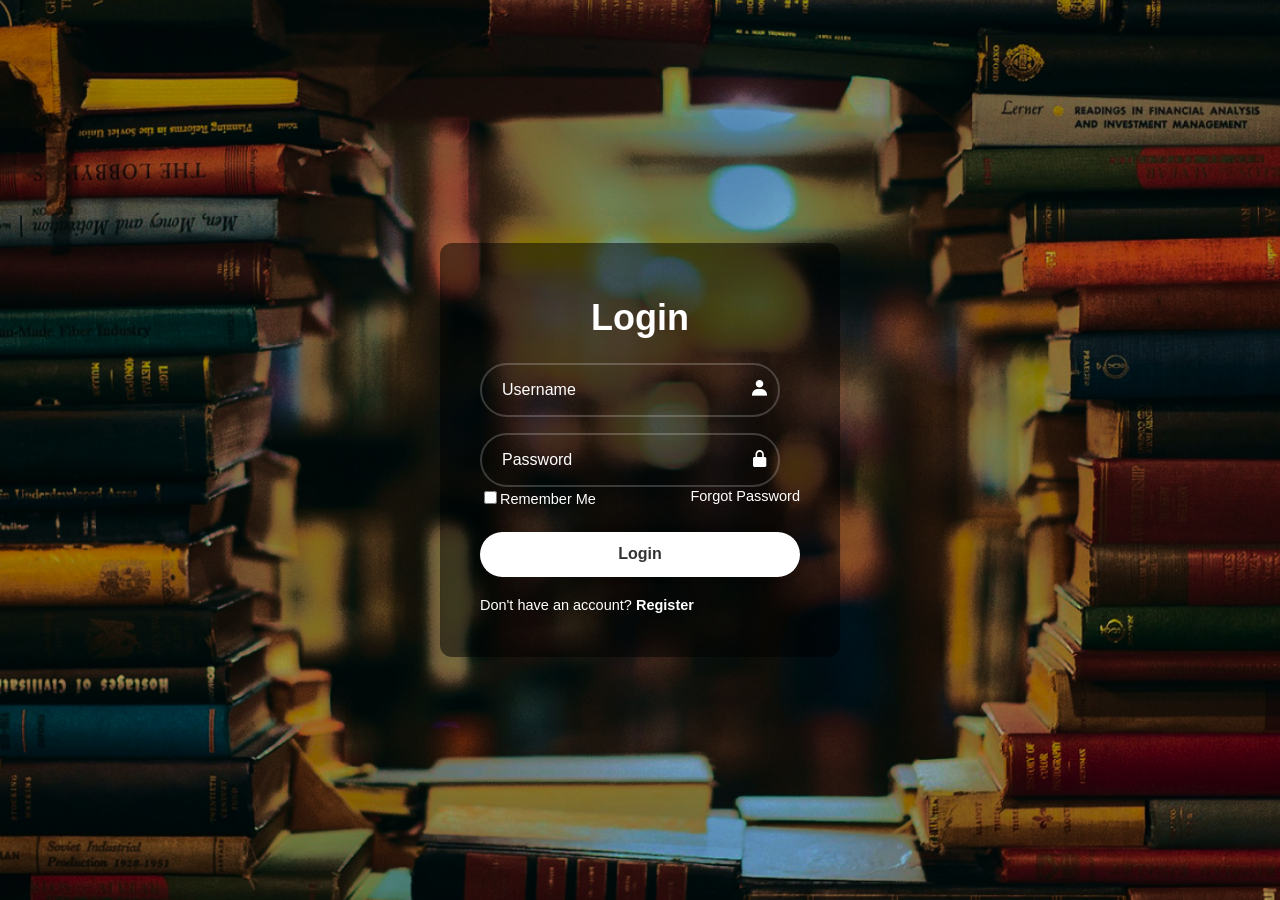
<file: Login Page/index.html>
<!DOCTYPE html>
<html lang="en">

<head>
  <meta charset="UTF-8">
  <meta name="viewport" content="width=device-width, initial-scale=1.0">
  <title>Login</title>
  <link rel="stylesheet" href="login.css">
  <link href='https://unpkg.com/boxicons@2.1.4/css/boxicons.min.css' rel='stylesheet'>
</head>

<body>
  <div class="wrapper">
    <form action="#">
      <h1>Login</h1>
      <div class="input-box">
        <input type="text" placeholder="Username" required>
        <i class='bx bxs-user'></i>
      </div>
      <div class="input-box">
        <input type="password" placeholder="Password" required>
        <i class='bx bxs-lock-alt'></i>
      </div>
      <div class="remember-forgot">
        <label><input type="checkbox">Remember Me</label>
        <a href="#">Forgot Password</a>
      </div>
      <button type="submit" class="btn"><a id="login-link" href="../Home page/Homepage.html">Login</a></button>
      <div class="register-link">
        <p>Don't have an account? <a href="../Sign up Page/sign-up page.html">Register</a></p>
      </div>
    </form>
  </div>
</body>

</html>
</file>
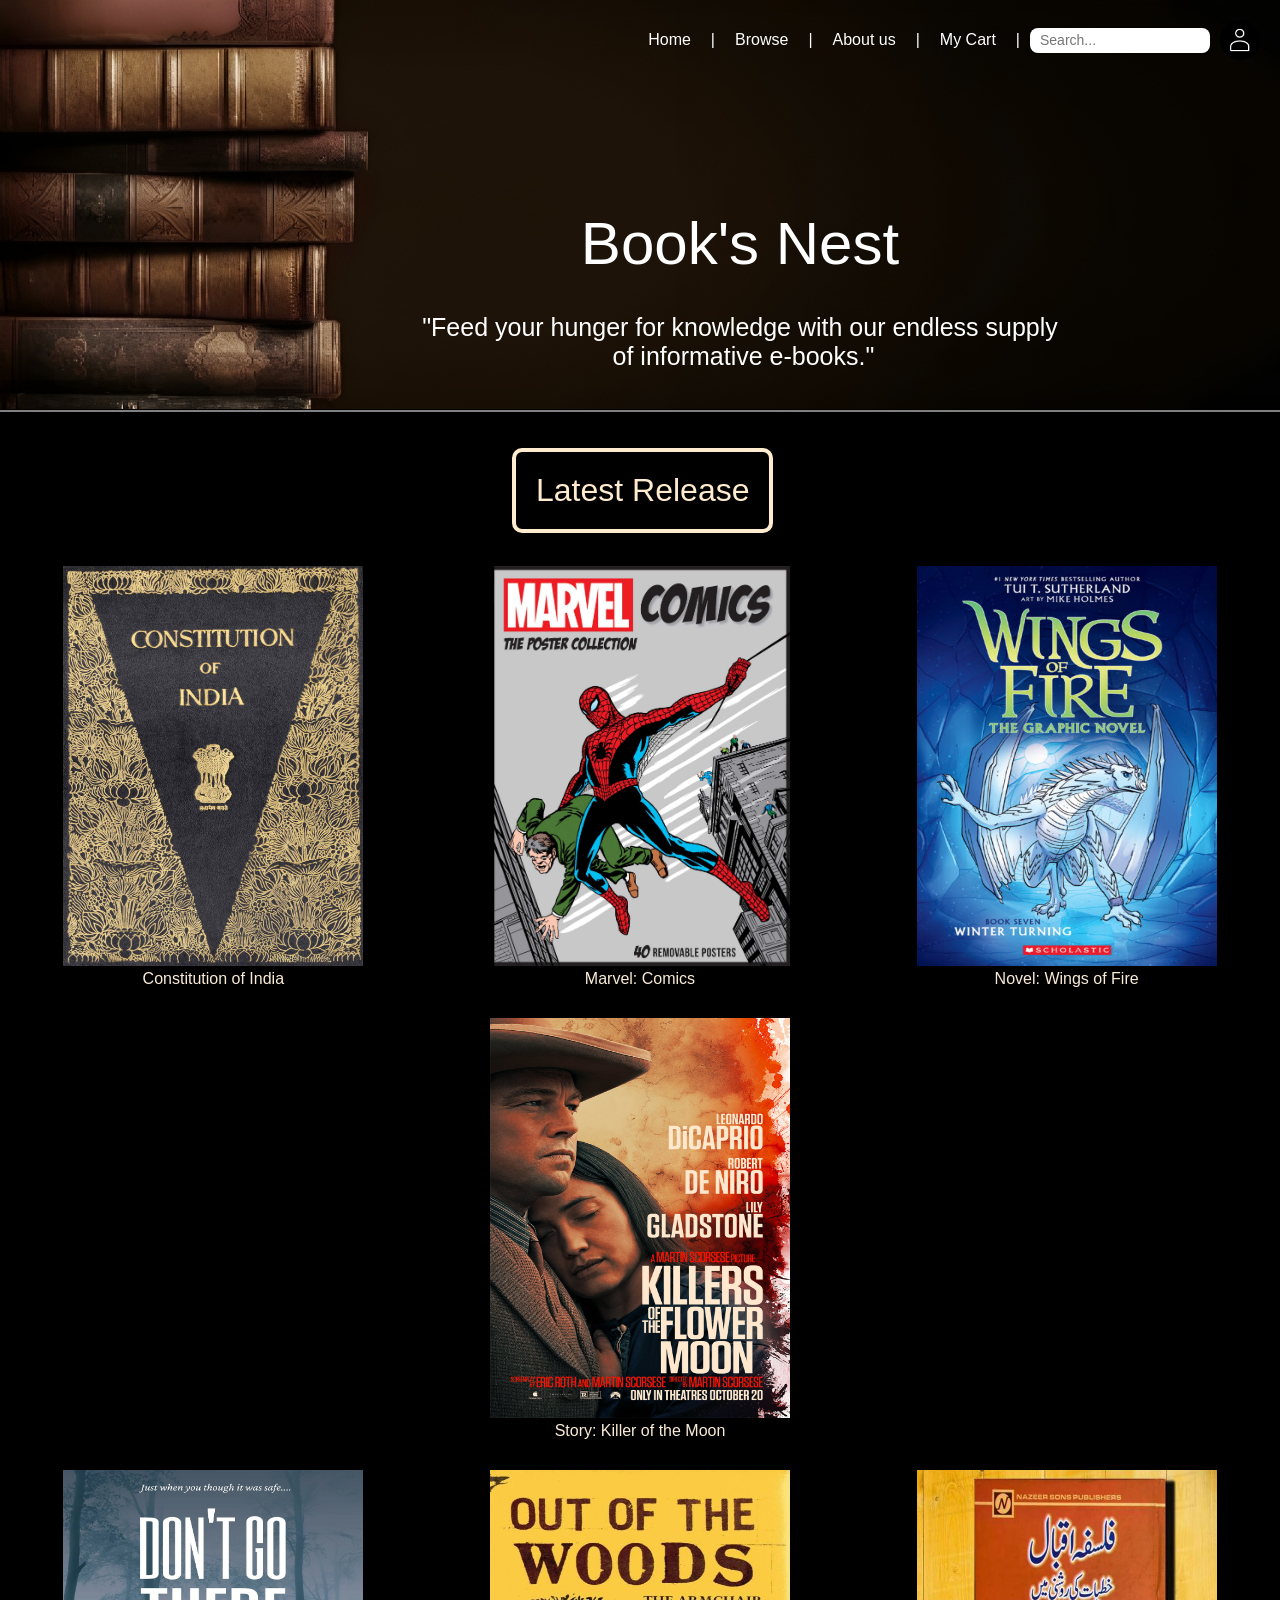
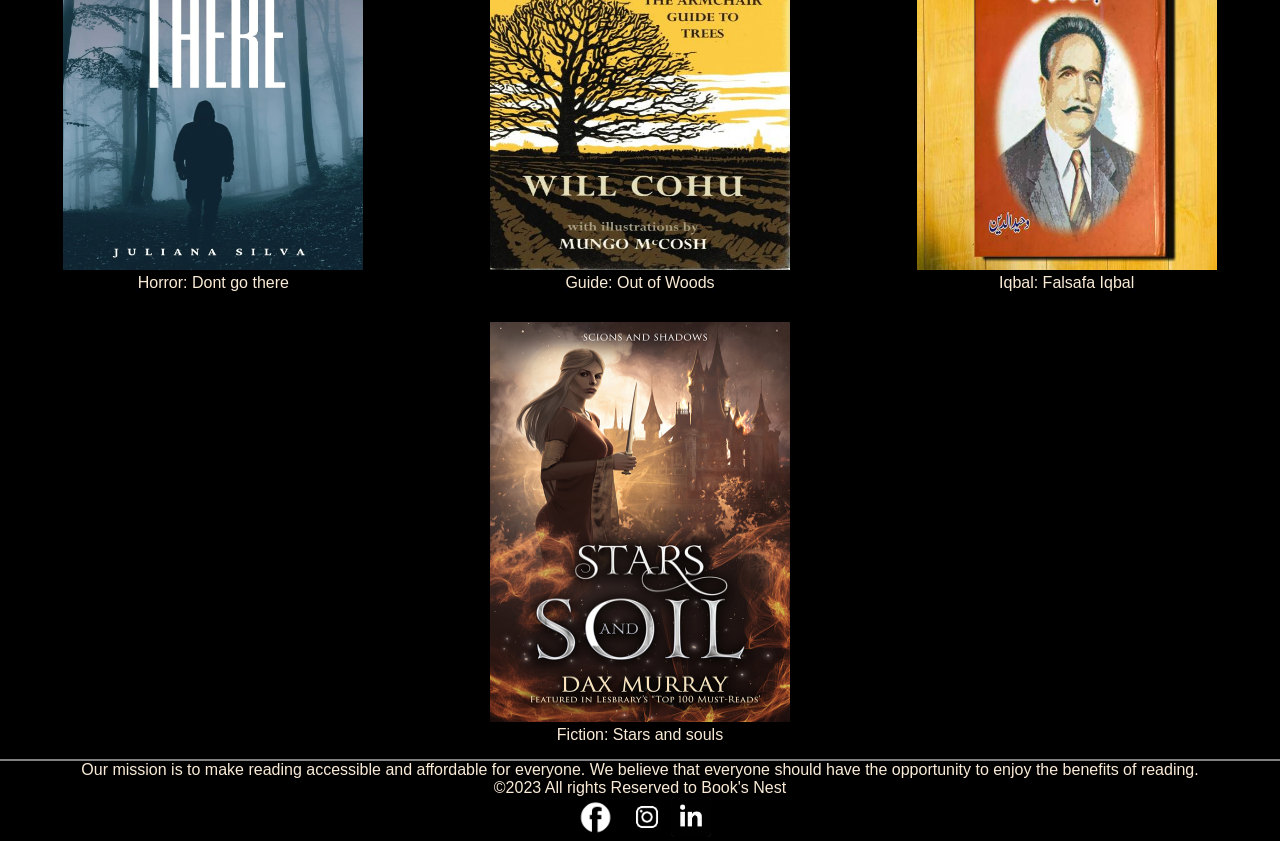
<file: Home page/Homepage.html>
<!DOCTYPE html>
<html lang="en">
<head>
    <meta charset="UTF-8">
    <meta name="viewport" content="width=device-width, initial-scale=1.0">
    <link rel="stylesheet" href="homepage.css">
    <title>Home</title>
</head>
<body>
    <div class="header">
        <div id="heads">
            <h1 id="mhead1">Book's Nest</h1>
            <pre>
                <h2 id="mhead2">"Feed your hunger for knowledge with our endless supply
 of informative e-books."</h2>
            </pre>
        </div>

        <div class="navbar">
            <a id="nav" href="#">Home</a>
            <a id="nav"> | </a>
            <a id="nav" href="../Browse/Browse.html">Browse</a>
            <a id="nav"> | </a>
            <a id="nav" href="#foot">About us</a>
            <a id="nav"> | </a>
            <a id="nav" href="../My Cart/Cart.html">My Cart</a>
            <a id="nav"> | </a>
            <input id="search" for="search" type="text" placeholder="Search...">
            <div class="user-profile" id="userProfile">
                <img src="./../Images/2476166.png" alt="User Avatar">
                <div class="dropdown-content" id="dropdownContent">
                    <a href="#">Edit Profile</a>
                    <a href="#">Report</a>
                    <a href="../Login Page/index.html" id="signOut">Sign Out</a>
                </div>
            </div>
        </div>
    </div>

    <main>
        <hr style="height:2px;border-width:0;color:gray;background-color:gray">
        <br><br>
        <a href="../Browse/Browse.html">
            <h1 id="mainhead">Latest Release</h1>
        </a>
        <br><br>
        <div class="grid-1">
            <div class="book-container">
                <a href="../Cart%20Page/Cart.html?image=../Images/book-7.png&name=Constitution%20of%20India">
                    <img class="book-image" id="latest" src="../Images/book-7.png" alt="Constitution of India">
                    <p class="book-content">Constitution of India</p>
                </a>
            </div>
            <div class="book-container">
                <a href="../Cart%20Page/Cart.html?image=../Images/book-3.jpg&name=Marvel:%20Comics">
                    <img class="book-image" src="../Images/book-3.jpg" alt="Marvel: Comics">
                    <p class="book-content">Marvel: Comics</p>
                </a>
            </div>
            <div class="book-container">
                <a href="../Cart%20Page/Cart.html?image=../Images/book-8.jpg&name=Novel:%20Wings%20of%20Fire">
                    <img class="book-image" src="../Images/book-8.jpg" alt="Novel: Wings of Fire">
                    <p class="book-content">Novel: Wings of Fire</p>
                </a>
            </div>
            <div class="book-container">
                <a href="../Cart%20Page/Cart.html?image=../Images/book-1.jpg&name=Story:%20Killer%20of%20the%20Moon">
                    <img class="book-image" src="../Images/book-1.jpg" alt="Story: Killer of the Moon">
                    <p class="book-content">Story: Killer of the Moon</p>
                </a>
            </div>
        </div>
        <div class="grid-1">
            <div class="book-container">
                <a href="../Cart%20Page/Cart.html?image=../Images/book-6.jpg&name=Horror:Dont%20go%20there">
                    <img class="book-image" src="../Images/book-6.jpg" alt="Horror: Dont go there">
                    <p class="book-content">Horror: Dont go there</p>
                </a>
            </div>
            <div class="book-container">
                <a href="../Cart%20Page/Cart.html?image=../Images/book%2013.jpg&name=Guide:Out%20of%20Woods">
                    <img class="book-image" src="../Images/book%2013.jpg" alt="Guide: Out of Woods">
                    <p class="book-content">Guide: Out of Woods</p>
                </a>
            </div>
            <div class="book-container">
                <a href="../Cart%20Page/Cart.html?image=../Images/book%2010.jpg&name=Iqbal:Falsafa%20Iqbal">
                    <img class="book-image" src="../Images/book%2010.jpg" alt="Iqbal: Falsafa Iqbal">
                    <p class="book-content">Iqbal: Falsafa Iqbal</p>
                </a>
            </div>
            <div class="book-container">
                <a href="../Cart%20Page/Cart.html?image=../Images/book%2011.avif&name=Fiction:Stars%20and%20souls">
                    <img class="book-image" src="../Images/book%2011.avif" alt="Fiction: Stars and souls">
                    <p class="book-content">Fiction: Stars and souls</p>
                </a>
            </div>
        </div>
    </main>

    <footer id="foot">
        <hr style="height:2px;border-width:0;color:gray;background-color:gray">
        <div class="about-us">
          <p>Our mission is to make reading accessible and affordable for everyone. We believe that everyone should have the opportunity to enjoy the benefits of reading.</p>
          <p>&copy;2023 All rights Reserved to Book's Nest</p>          
        </div>
          <center><a href="https://www.facebook.com"><img id="logo" src="./../Images/facebook.png" alt="Facebook"></a>
          <a href="https://www.instagram.com"><img id="logo" src="./../Images/instagram.png" alt="Instagram"></a>
          <a href="https://www.linkedin.com"><img id="logo" src="./../Images/linkedin.jpg" alt="LinkedIn"></a>
           </center>
      </footer>
</body>
</html>
</file>
<file: Login Page/login.css>
body {
    display: flex;
    justify-content: center;
    align-items: center;
    min-height: 100vh;
    background: url(login.png) no-repeat;
    background-size: cover;
    background-position: center;
    margin: 0;
    padding: 0;
    box-sizing: border-box;
    font-family: "Poppins", sans-serif;
  }
  
  .wrapper {
    width: 320px;
    background: rgba(0, 0, 0, 0.5);
    color: white;
    border-radius: 12px;
    padding: 30px 40px;
  }
  
  .wrapper h1 {
    font-size: 36px;
    text-align: center;
  }
  
  .input-box {
    position: relative;
    width: 100%;
    height: 50px;
    margin: 20px 0;
  }
  
  .input-box input {
        width: 80%; 
        height: 20%;
        background: transparent;
        border: none;
        outline: none;
        border: 2px solid rgba(255, 255, 255, 0.2);
        border-radius: 40px;
        font-size: 16px;
        color: #fff;
        padding: 20px;
      }
      
  
  .input-box input::placeholder {
    color: #fff;
  }
  
  .input-box i {
    position: absolute;
    right: 20px;
    top: 50%;
    transform: translate(-50%, -50%);
    font-size: 20px;
  }
  
  .remember-forgot {
    display: flex;
    justify-content: space-between;
    font-size: 14.5px;
    margin: -15px 0 15px;
  }
  
  .remember-forgot label input {
    accent-color: #fff;
    margin-right: 3px;
  }
  
  .remember-forgot a {
    color: #fff;
    text-decoration: none;
  }
  
  .remember-forgot a:hover {
    text-decoration: underline;
  }
  
  .btn {
    width: 100%;
    height: 45px;
    background: #fff;
    border: none;
    outline: none;
    border-radius: 40px;
    box-shadow: 0 0 10px rgba(0, 0, 0, 0.1);
    cursor: pointer;
    font-size: 16px;
    color: #333;
    font-weight: 600;
    margin-top: 10px;
  }
  
  .register-link {
    font-size: 14.5px;
    margin-top: 20px;
  }
  
  .register-link p a {
    color: #fff;
    text-decoration: none;
    font-weight: 600;
  }
  
  .register-link p a:hover {
    text-decoration: underline;
  }

  #login-link{
    text-decoration: none;
    color: #333;
  }
</file>
<file: Home page/homepage.css>
* {
    margin: 0;
    padding: 0;
    box-sizing: border-box;
}

body {
    margin: 0;
    font-family: Arial, sans-serif;
    background-color: black;
}

.header {
    background-image: url("homee.png");
    width: 100%;
    height: 410px;
    background-repeat: no-repeat;
    top: 0;
    left: 0;
    display: flex;
    justify-content: space-between;
    align-items: center;
    padding: 20px;
}

#heads {
    color: white;
    text-align: center;
    position: absolute;
    top: 35%;
    left: 50%;
    transform: translate(-50%, -50%);
}

#mhead1 {
    color: #FFF;
    text-align: center;
    font-family:'Lucida Sans Unicode', 'Lucida Grande', 'Lucida Sans', Arial, sans-serif;
    font-size: 60px;
    margin-left: 200px;
    font-weight: 400;
    line-height: normal;
}

#mhead2 {
    color: #FFF;
    text-align: center;
    font-family: 'Lucida Sans', 'Lucida Sans Regular', 'Lucida Grande', 'Lucida Sans Unicode', Geneva, Verdana, sans-serif;
    font-size: 25px;
    padding: 20px;
    font-style: normal;
    margin-left: 200px;
    flex-direction: column;
    justify-content: center;
    font-weight: 500;
    line-height: normal;
}



.navbar {
    display: flex;
    align-items: center;
    position: absolute;
    top: 20px;
    right: 20px;
}

#nav {
    color: white;
    text-decoration: none;
    margin: 0 10px;
}


#nav:hover {
    text-decoration: underline;
}


.user-profile {
    width: 40px;
    height: 40px;
    border-radius: 50%; 
    overflow: hidden; 
    margin-left: 10px; 
}

.user-profile img {
    width: 100%; 
    height: auto; 
    display: block; 
}

.dropdown-content {
    display: none;
    position: absolute;
    background-color: #f9f9f9;
    box-shadow: 0 8px 16px rgba(0, 0, 0, 0.2);
    z-index: 1;
    width: 70px;
}

.user-profile:hover .dropdown-content {
    display: block;
}

.dropdown-content a {
    color: black;
    padding: 12px 16px;
    text-decoration: none;
    display: block;
    font-size: 14px;
}

.dropdown-content a:hover {
    background-color: #f1f1f1;
}

#line
{
    background-color: aliceblue;
}

hr{
    height: 1px;
    background-color: #ccc;
    border: none;
}

#mainhead{
    color: blanchedalmond;
    text-align: center;
    font-family: Verdana, Geneva, Tahoma, sans-serif  ;
    font-weight: 80;
    border : 4px;
    border-style: solid;
    display: inline-block;
    position: relative;
    left: 40%;
    padding: 20px;
    border-radius: 10px;
}

.about-us{
    color: antiquewhite;
    text-align: center;
    font-family:'Arial Narrow', Arial, sans-serif ; 
}

#logo{
    height:40px;
}

#row1{
    height: 400px;
    width: 300px;
    margin: 15px;
}

.book-content{
    color: antiquewhite;
    text-align: center;
    text-decoration: underline black;
}

.grid-1 {
    display: flex;
    flex-wrap: wrap;
    justify-content: space-around;
}

.book-container {
    text-align: center;
    margin: 15px;
}

.book-image {
    height: 400px;
    width: 300px;
    cursor: pointer;
}

#drop-down{
  color: black;
  padding: 12px 16px;
  text-decoration: none;
  display: block;

}

#search-container {
    display: flex;
    align-items: center;
    position: relative;
}

#search {
    height: 25px;
    width: 180px; 
    border: none;
    border-radius: 8px;
    padding: 5px 30px 5px 10px; 
    font-size: 14px;
}

.dropdown-content a {
    color: black;
    padding: 8px 12px; 
    text-decoration: none;
    display: block;
    font-size: 12px; 
    transition: background-color 0.3s ease, color 0.3s ease; 
}

.dropdown-content a:hover {
    background-color: #928e8e;
    color: #333; 
}

#dropdownContent {
    position: absolute;
    background-color: #f9f9f9;
    box-shadow: 0 8px 16px rgba(0, 0, 0, 0.2);
    z-index: 1;
    width: 85px; 
    display: none;
    right: -10px; 
    top: 40px; 
}

.user-profile:hover #dropdownContent {
    display: block;
}
</file>
